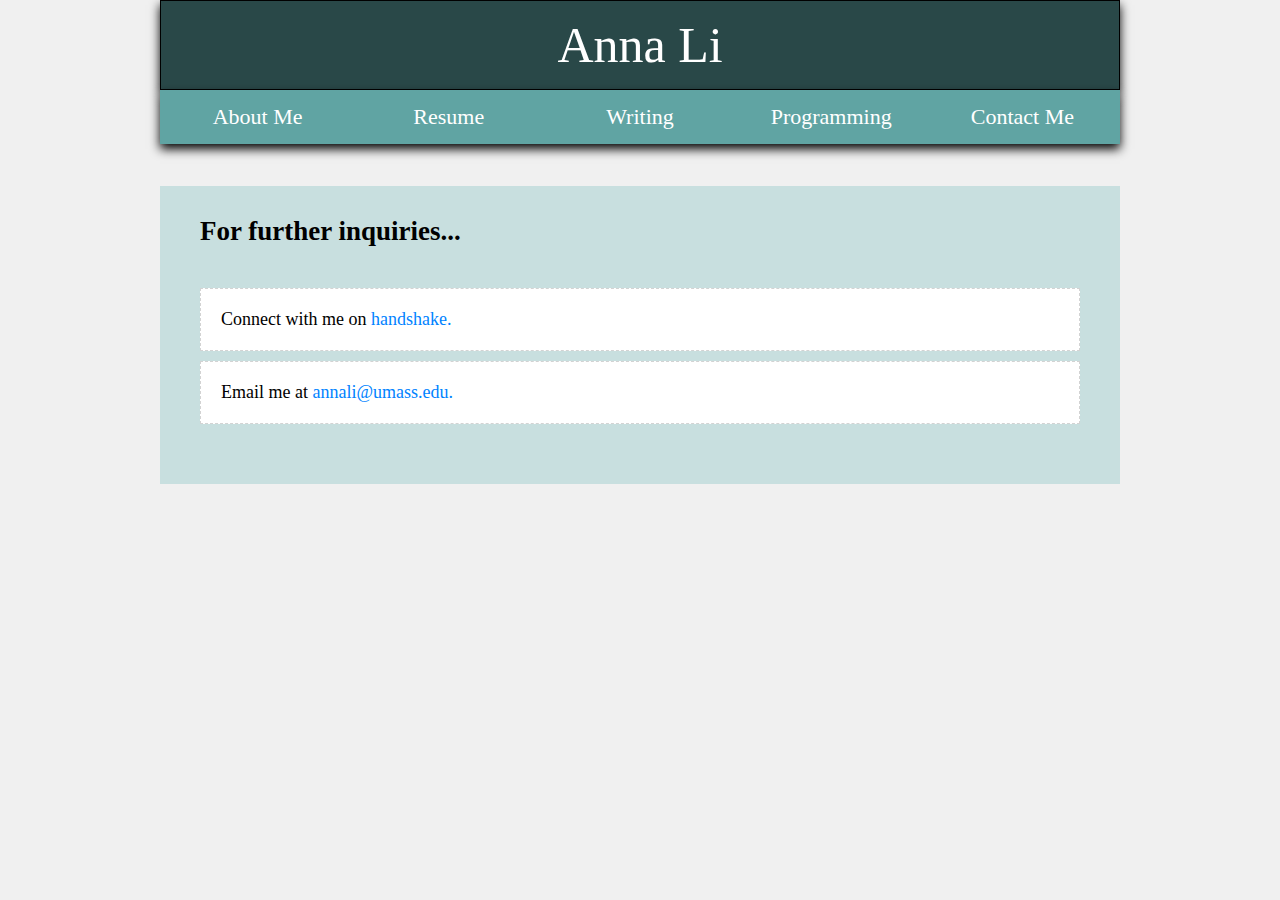
<file: Exercises/contact.html>
<!doctype html>
<html lang="en">

<head>
     <title> Anna Li's Portfolio </title>
     <link href="css/portfoliocss.css" rel="stylesheet"/>
</head>

<body>
    <header> Anna Li </header>
        <nav>
            <ul class="navgrid">
                <li class="navlinks"> <a class="navtext" href="../index.html">About Me</a></li>
                <li class="navlinks"> <a class="navtext" href="resume.html">Resume</a></li>
                <li class="navlinks"> <a class="navtext" href="writing.html">Writing</a></li>
                <li class="navlinks"> <a class="navtext" href="programming.html">Programming</a></li>
                <li class="navlinks"> <a class="navtext" href="contact.html">Contact Me</a></li>
            </ul>
        </nav>
    
    <br>
    <br>
    
    <main>
        <h2>For further inquiries...</h2>
        <br>
            <p class="indent">Connect with me on <a href="https://umass.joinhandshake.com/stu/users/13362245" target="_blank">handshake.</a></p>

            <p class="indent">Email me at <a href="mailto:annali@umass.edu">annali@umass.edu.</a></p> 
    </main>
    
</body>
</html>
</file>
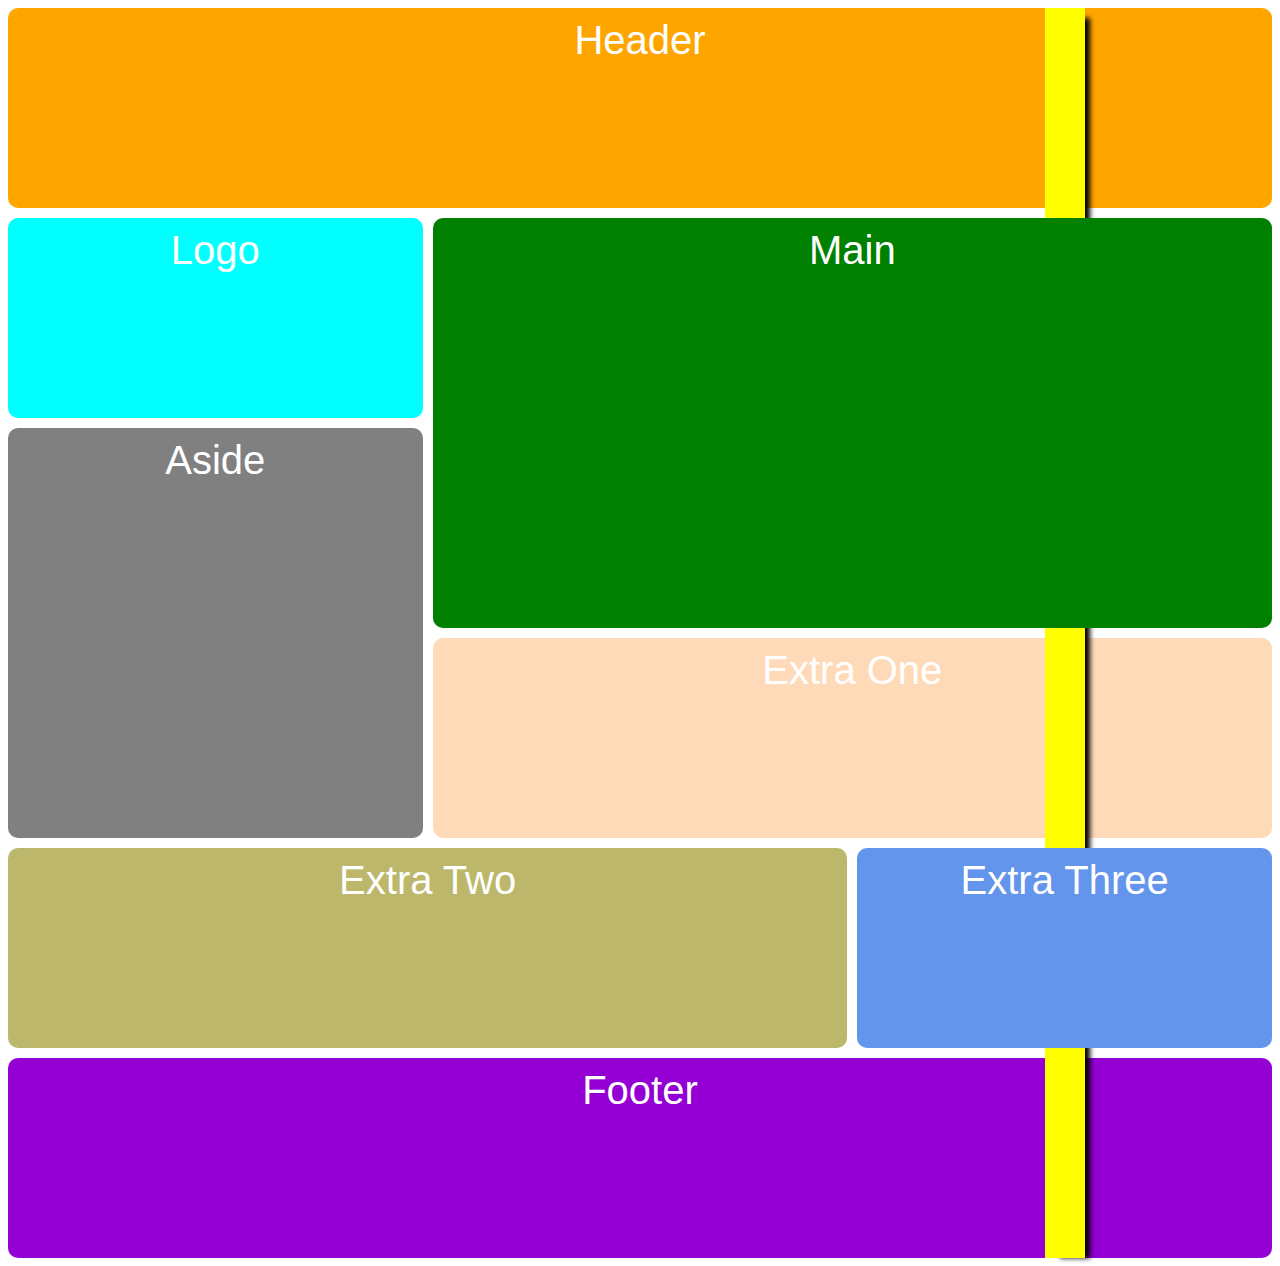
<file: Exercises/grid.html>
<!doctype html>
<html lang="en-US">
    
<head>
    <title>Grid!!!</title>
    <link href="css/gridcss.css" rel="stylesheet"/>
</head>

<body>
    <div class="gridwrapper">
        <header>Header</header>
        <div class="logo">Logo</div>
        <main>Main</main>
        <aside>Aside</aside>
        <section class="extraone">Extra One</section>
        <section class="extratwo">Extra Two</section>
        <section class="extrathree">Extra Three</section>
        <footer>Footer</footer>
        <div class="fancy"></div>
    </div>
</body>

</html>
</file>
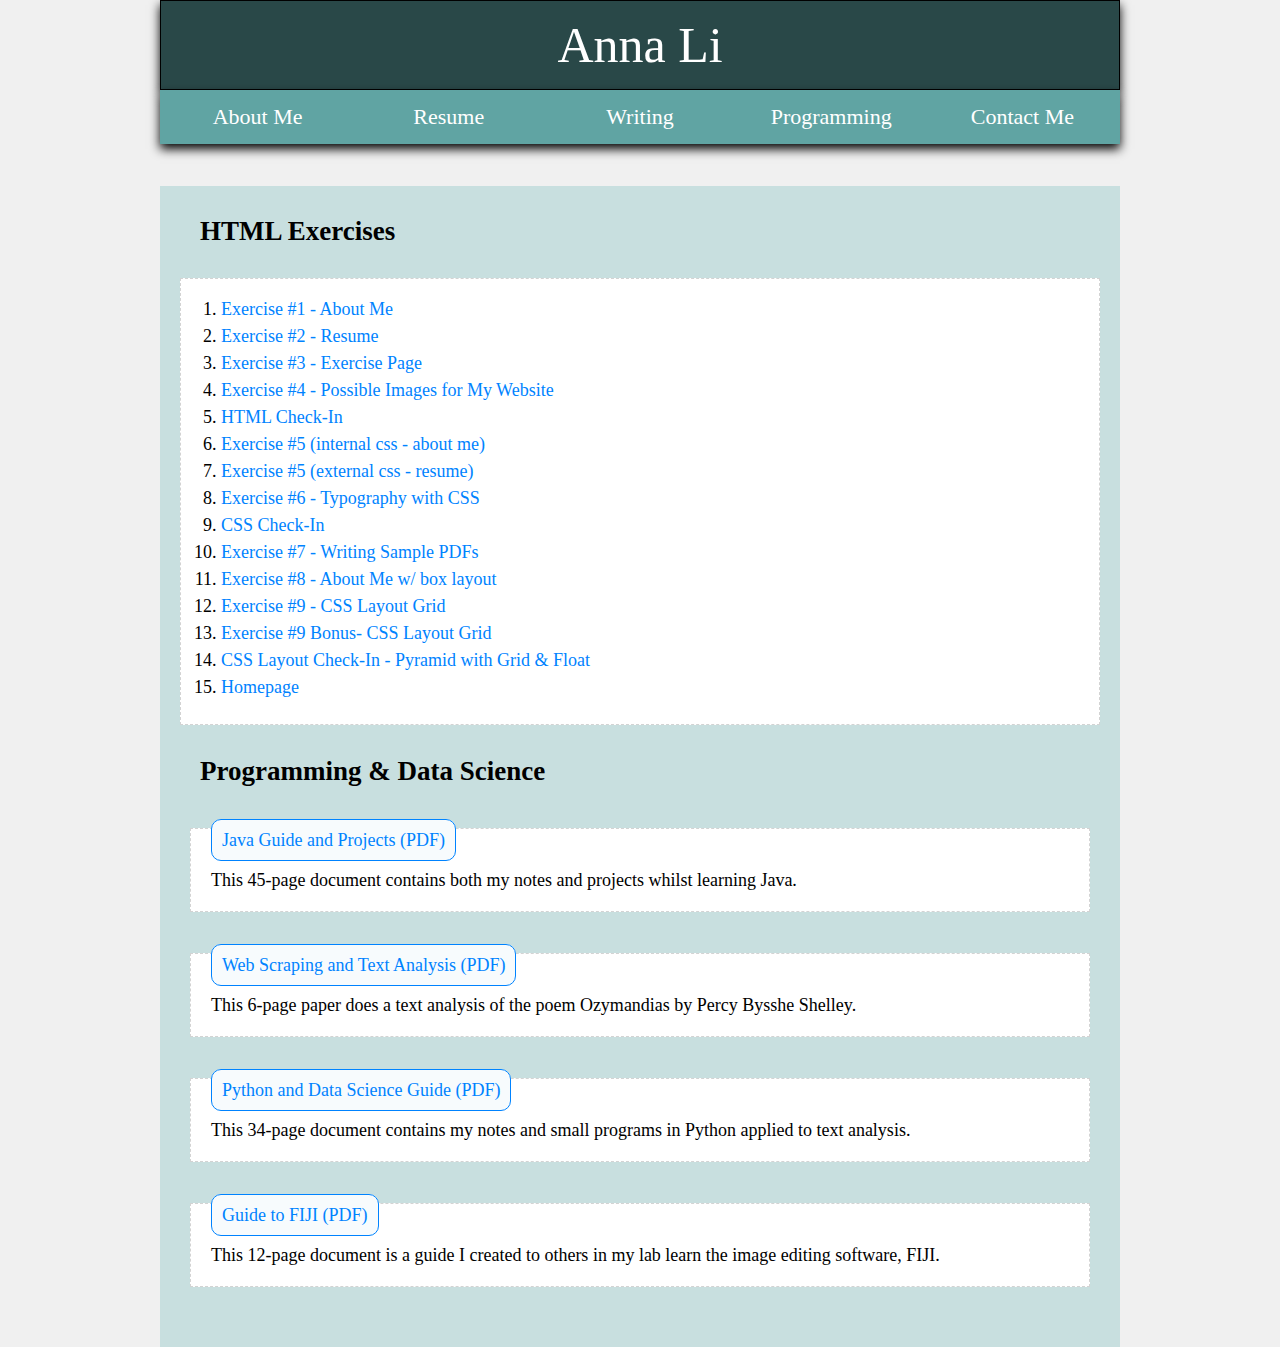
<file: Exercises/programming.html>
<!doctype html>
<html lang="en">

<head>
     <title> Anna Li's Portfolio </title>
     <link href="css/portfoliocss.css" rel="stylesheet"/>
</head>

<body>
    <header> Anna Li </header>
        <nav>
            <ul class="navgrid">
                <li class="navlinks"> <a class="navtext" href="../index.html">About Me</a></li>
                <li class="navlinks"> <a class="navtext" href="resume.html">Resume</a></li>
                <li class="navlinks"> <a class="navtext" href="writing.html">Writing</a></li>
                <li class="navlinks"> <a class="navtext" href="programming.html">Programming</a></li>
                <li class="navlinks"> <a class="navtext" href="contact.html">Contact Me</a></li>
            </ul>
        </nav>
    
    <br>
    <br>
    
    <main>
        <h2>HTML Exercises</h2>
        <br>
            <ol class="writingblurb">  
                <li><a href="exercise1.html" target="_blank">Exercise #1 - About Me</a></li>
                <li><a href="exercise2.html" target="_blank">Exercise #2 - Resume</a></li>
                <li><a href="index.html" target="_blank">Exercise #3 - Exercise Page </a></li>
                <li><a href="exercise4.html" target="_blank">Exercise #4 - Possible Images for My Website</a></li>
                <li><a href="htmlcheckin.html" target="_blank"> HTML Check-In</a></li>
                <li><a href="exercise5.html" target="_blank"> Exercise #5 (internal css - about me) </a></li>
                <li><a href="exercise5-resume.html" target="_blank"> Exercise #5 (external css - resume) </a></li>
                <li><a href="exercise6.html" target="_blank"> Exercise #6 - Typography with CSS </a></li>
                <li><a href="csscheckin.html" target="_blank"> CSS Check-In</a></li>
                <li><a href="exercise7.html" target="_blank"> Exercise #7 - Writing Sample PDFs</a></li>
                <li><a href="exercise8.html" target="_blank"> Exercise #8 - About Me w/ box layout</a></li>
                <li><a href="grid.html" target="_blank"> Exercise #9 - CSS Layout Grid</a></li>
                <li><a href="gridbonus.html" target="_blank"> Exercise #9 Bonus- CSS Layout Grid</a></li>
                <li><a href="csslayoutcheckin.html" target="_blank"> CSS Layout Check-In - Pyramid with Grid &amp; Float</a></li>
                <li><a href="../index.html" target="_blank"> Homepage</a></li>
            </ol>       
            <br>
        <h2>Programming &amp; Data Science</h2>
        <br>
            <p class="writingblurb"><a class="button" href="pdf/JavaGuide.pdf" target="_blank">Java Guide and Projects (PDF)</a><br> This 45-page document contains both my notes and projects whilst learning Java.</p><br>
            <p class="writingblurb"><a class="button" href="pdf/DS4.pdf" target="_blank">Web Scraping and Text Analysis (PDF)</a><br> This 6-page paper does a text analysis of the poem Ozymandias by Percy Bysshe Shelley.</p><br>
            <p class="writingblurb"><a class="button" href="pdf/PythonGuide.pdf" target="_blank">Python and Data Science Guide (PDF)</a><br> This 34-page document contains my notes and small programs in Python applied to text analysis.</p><br>
            <p class="writingblurb"><a class="button" href="pdf/FIJI_ImageJ.pdf" target="_blank">Guide to FIJI (PDF)</a><br> This 12-page document is a guide I created to others in my lab learn the image editing software, FIJI.</p>
    </main>
    
</body>
</html>
</file>
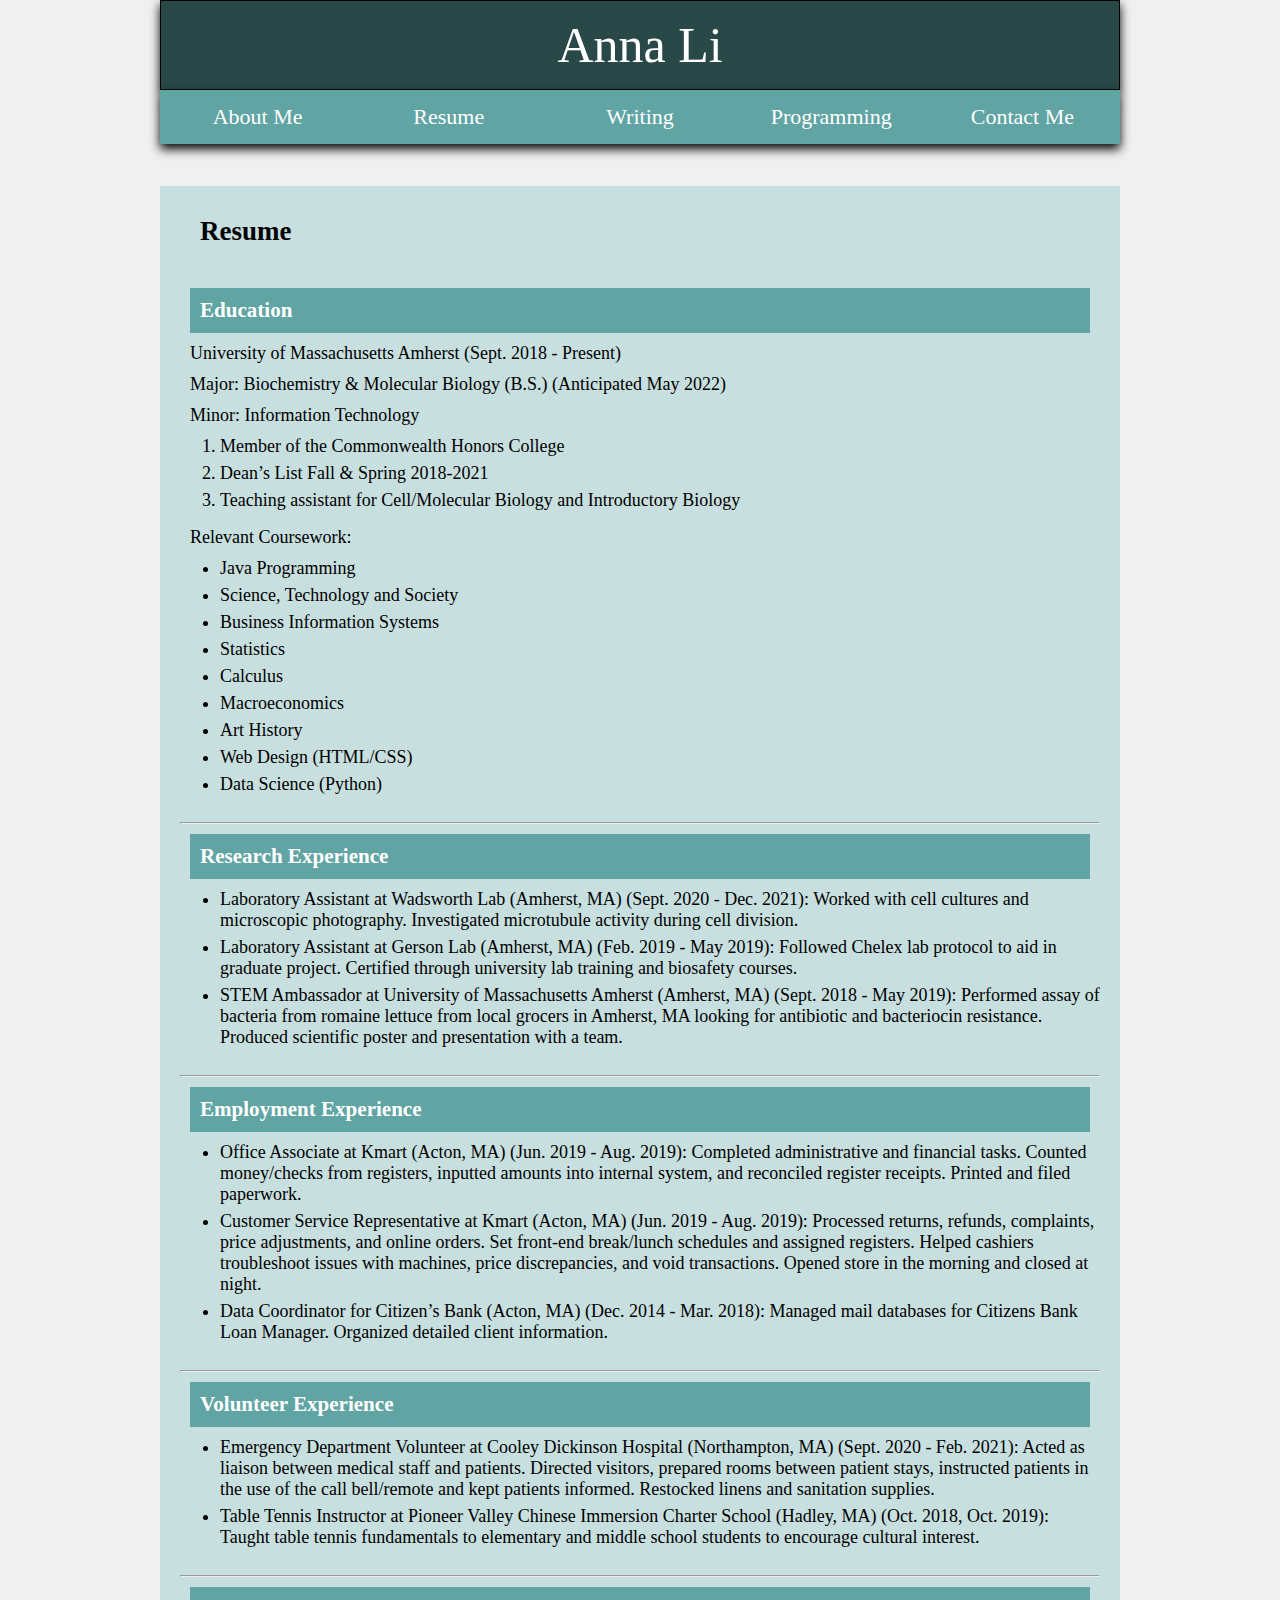
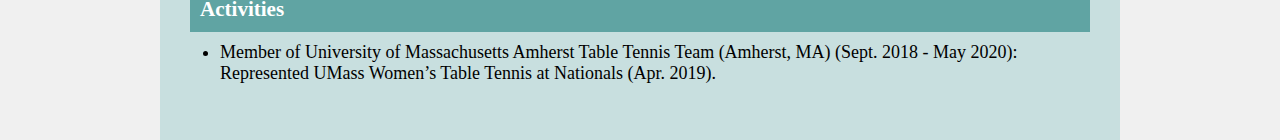
<file: Exercises/resume.html>
<!doctype html>
<html lang="en">

<head>
     <title> Anna Li's Portfolio </title>
     <link href="css/portfoliocss.css" rel="stylesheet"/>
</head>

<body>
    <header> Anna Li </header>
        <nav>
            <ul class="navgrid">
                <li class="navlinks"> <a class="navtext" href="../index.html">About Me</a></li>
                <li class="navlinks"> <a class="navtext" href="resume.html">Resume</a></li>
                <li class="navlinks"> <a class="navtext" href="writing.html">Writing</a></li>
                <li class="navlinks"> <a class="navtext" href="programming.html">Programming</a></li>
                <li class="navlinks"> <a class="navtext" href="contact.html">Contact Me</a></li>
            </ul>
        </nav>
    
    <br>
    <br>
    
    
    <main>
        <h2>Resume</h2>

        <br>

            <h3 class="resumeheader">Education</h3>

                <p>University of Massachusetts Amherst				                     (Sept. 2018 - Present)</p>
                <p>Major: Biochemistry &amp; Molecular Biology (B.S.)  			         (Anticipated May 2022)</p>
                <p>Minor: Information Technology </p>


                <ol>
                    <li>Member of the Commonwealth Honors College</li>
                    <li>Dean’s List Fall &amp; Spring 2018-2021</li>
                    <li>Teaching assistant for Cell/Molecular Biology and Introductory Biology</li>
                </ol>

                <p>Relevant Coursework:</p>
                    <ul>
                        <li> Java Programming</li>
                        <li> Science, Technology and Society</li>
                        <li>Business Information Systems</li>
                        <li>Statistics</li>
                        <li>Calculus</li>
                        <li>Macroeconomics</li>
                        <li>Art History</li>
                        <li>Web Design (HTML/CSS)</li>
                        <li>Data Science (Python)</li>
                    </ul>    

            <br>
            <hr>

            <h3 class="resumeheader">Research Experience</h3>

                <ul>
                    <li>Laboratory Assistant at Wadsworth Lab		               (Amherst, MA) (Sept. 2020 - Dec. 2021): 
                        Worked with cell cultures and microscopic photography. Investigated microtubule activity during cell division.</li> 
                    <li>Laboratory Assistant at Gerson Lab                         (Amherst, MA) (Feb. 2019 - May 2019):
                        Followed Chelex lab protocol to aid in graduate project. Certified through university lab training and biosafety courses. </li>
                    <li>STEM Ambassador at University of Massachusetts Amherst     (Amherst, MA) (Sept. 2018 - May 2019):
                        Performed assay of bacteria from romaine lettuce from local grocers in Amherst, MA looking for antibiotic and bacteriocin resistance. Produced scientific poster and presentation with a team. </li>
                </ul>

            <br>
            <hr>		       

            <h3 class="resumeheader">Employment Experience</h3>

                <ul>
                    <li>Office Associate at Kmart 									(Acton, MA) (Jun. 2019 - Aug. 2019): 					Completed administrative and financial tasks. Counted money/checks from registers, inputted amounts into internal     system, and reconciled register receipts. Printed and filed paperwork.</li>
                    <li>Customer Service Representative at Kmart					(Acton, MA) (Jun. 2019 - Aug. 2019): 
                        Processed returns, refunds, complaints, price adjustments, and online orders. Set front-end break/lunch schedules and assigned registers. Helped cashiers troubleshoot issues with machines, price discrepancies, and void transactions. Opened store in the morning and closed at night.</li>
                    <li>Data Coordinator for Citizen’s Bank 						(Acton, MA) (Dec. 2014 - Mar. 2018): 
                        Managed mail databases for Citizens Bank Loan Manager. Organized detailed client information.</li>
                </ul>

            <br>
            <hr>

            <h3 class="resumeheader">Volunteer Experience</h3>

                <ul>
                    <li>Emergency Department Volunteer at Cooley Dickinson Hospital			(Northampton, MA) (Sept. 2020 - Feb. 2021): 	Acted as liaison between medical staff and patients. Directed visitors, prepared rooms between patient stays,         instructed patients in the use of the call bell/remote and kept patients informed. Restocked linens and sanitation     supplies.</li>  

                    <li>Table Tennis Instructor at Pioneer Valley Chinese Immersion Charter School    (Hadley, MA) (Oct. 2018, Oct. 2019): 
                        Taught table tennis fundamentals to elementary and middle school students to encourage cultural interest.</li>
                </ul>

            <br>
            <hr>

            <h3 class="resumeheader">Activities</h3>

                <ul>
                    <li>Member of University of Massachusetts Amherst Table Tennis Team	          (Amherst, MA) (Sept. 2018 - May 2020): 
                        Represented UMass Women’s Table Tennis at Nationals (Apr. 2019).</li> 
                </ul>
    </main>
    
    
    
    
    
    
</body>
</html>
</file>
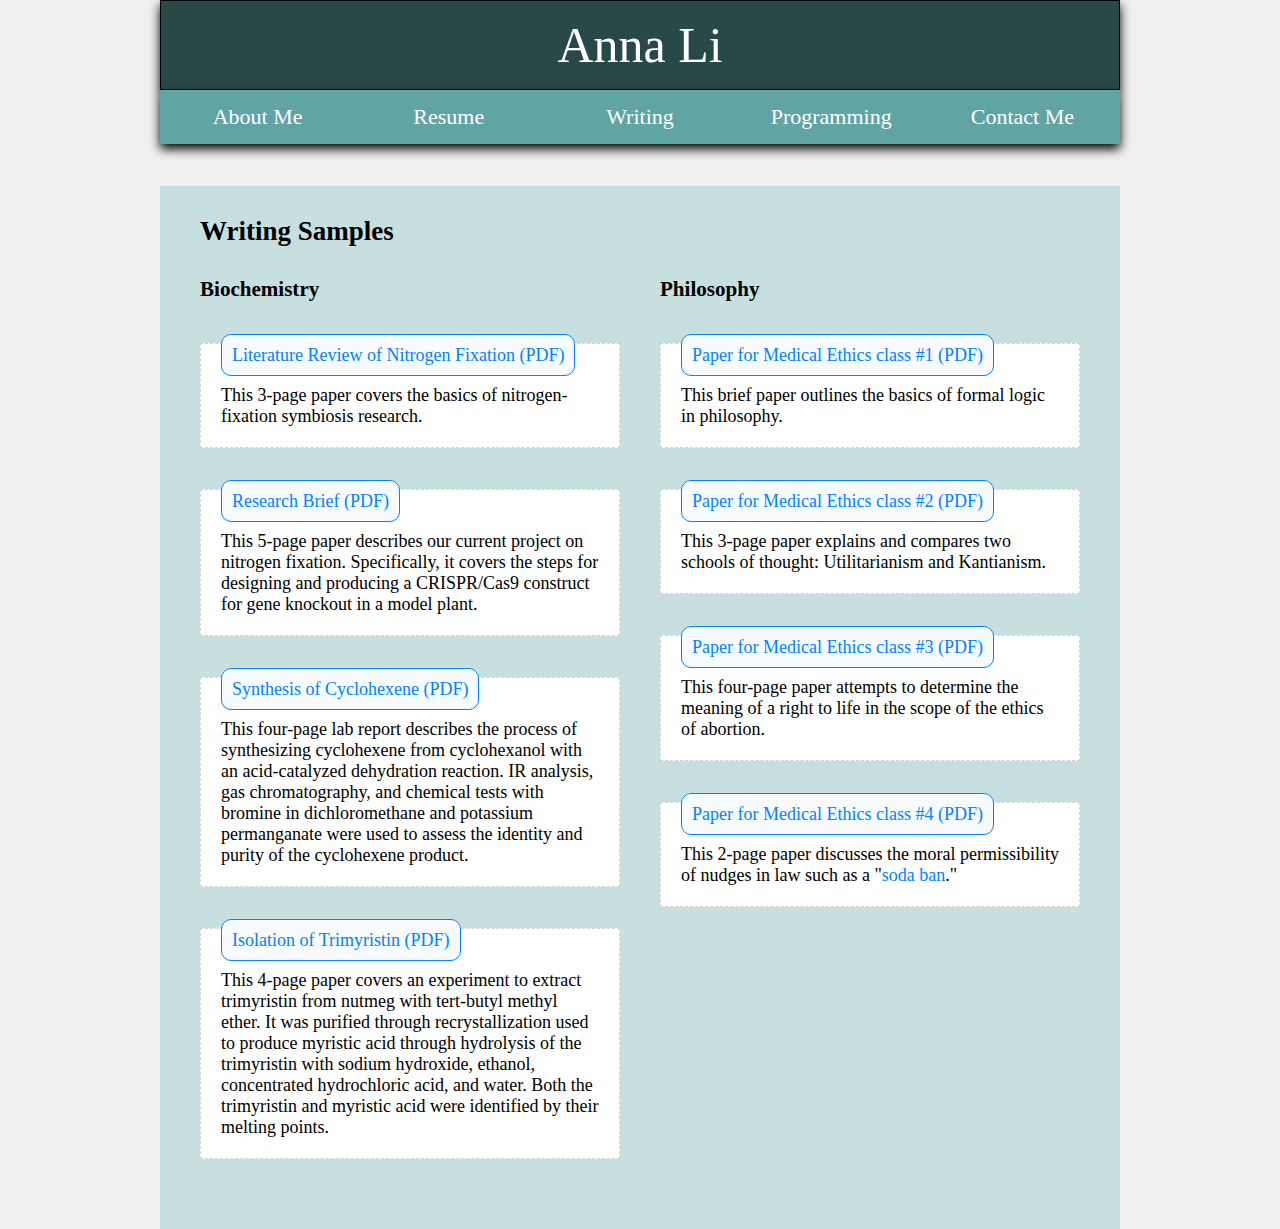
<file: Exercises/writing.html>
<!doctype html>
<html lang="en">

<head>
     <title> Anna Li's Portfolio </title>
     <link href="css/portfoliocss.css" rel="stylesheet"/>
</head>

<body>
    <header> Anna Li </header>
        <nav>
            <ul class="navgrid">
                <li class="navlinks"> <a class="navtext" href="../index.html">About Me</a></li>
                <li class="navlinks"> <a class="navtext" href="resume.html">Resume</a></li>
                <li class="navlinks"> <a class="navtext" href="writing.html">Writing</a></li>
                <li class="navlinks"> <a class="navtext" href="programming.html">Programming</a></li>
                <li class="navlinks"> <a class="navtext" href="contact.html">Contact Me</a></li>
            </ul>
        </nav>
    
    <br>
    <br>
    
    <main>
        <h2>Writing Samples</h2>  
            <div class="biochem">
                <h3>Biochemistry</h3>
                <br>
                    <p class="writingblurb"><a class="button" href="pdf/LiteratureReview.pdf" target="_blank">Literature Review of Nitrogen Fixation (PDF)</a><br> This 3-page paper covers the basics of nitrogen-fixation symbiosis research.</p><br>
                    <p class="writingblurb"><a class="button" href="pdf/ResearchBrief1.pdf" target="_blank">Research Brief (PDF)</a><br> This 5-page paper describes our current project on nitrogen fixation. Specifically, it covers the steps for designing and producing a CRISPR/Cas9 construct for gene knockout in a model plant.</p><br>
                    <p class="writingblurb"><a class="button" href="pdf/Cyclohexene_synthesis.pdf" target="_blank">Synthesis of Cyclohexene (PDF)</a><br> This four-page lab report describes the process of synthesizing cyclohexene from cyclohexanol with an acid-catalyzed dehydration reaction. IR analysis, gas chromatography, and chemical tests with bromine in dichloromethane and potassium permanganate were used to assess the identity and 
                    purity of the cyclohexene product.</p><br>
                    <p class="writingblurb"><a class="button" href="pdf/Trimyristin.pdf" target="_blank">Isolation of Trimyristin (PDF)</a><br> This 4-page paper covers an experiment to extract trimyristin from nutmeg with tert-butyl methyl ether. It was purified through recrystallization used to produce myristic acid through hydrolysis of the trimyristin with sodium hydroxide, ethanol, concentrated hydrochloric acid, and water. Both the trimyristin and myristic acid were identified by their melting points.</p>
            </div>

            <div class="philosophy">
                <h3>Philosophy</h3>
                <br>
                    <p class="writingblurb"><a class="button" href="pdf/MedicalEthicsLevelsAssignment1.pdf" target="_blank">Paper for Medical Ethics class #1 (PDF)</a><br> This brief paper outlines the basics of formal logic in philosophy.</p><br>
                    <p class="writingblurb"><a class="button" href="pdf/MedicalEthicsLevelsAssignment2.pdf" target="_blank">Paper for Medical Ethics class #2 (PDF)</a><br> This 3-page paper explains and compares two schools of thought: Utilitarianism and Kantianism.</p><br>
                    <p class="writingblurb"><a class="button" href="pdf/MedicalEthicsLevelsAssignment3.pdf" target="_blank">Paper for Medical Ethics class #3 (PDF)</a><br> This four-page paper attempts to determine the meaning of a right to life in the scope of the ethics of abortion.</p><br>
                    <p class="writingblurb"><a class="button" href="pdf/MedicalEthicsFinalPaper.pdf" target="_blank">Paper for Medical Ethics class #4 (PDF)</a><br> This 2-page paper discusses the moral permissibility of nudges in law such as a "<a href="https://www.washingtonpost.com/news/the-fix/wp/2013/03/11/the-new-york-city-soda-ban-explained/" target="_blank">soda ban</a>."</p>
            </div>

    </main>   
    
</body>
</html>
</file>
<file: Exercises/css/portfoliocss.css>
/*applies to all-----------------------------------*/
*{
    box-sizing: border-box;
    max-width: 960px;
    margin: auto;
    font-family: Cambria;
}

/*nav and header (applies to all pages)------------*/
header{
    background-color: #294848; 
    color: #ffffff;
    border: 1px solid black;
    padding: 15px;
    font-size: 50px;
    text-align: center;
    box-shadow: 0px 5px 10px black;
    font-family: Garamond;
}
h2{
    padding: 10px;
    font-family: Cambria;
    margin-left: 10px;
}
h3{
    padding: 10px;
}
.navgrid {
    display: grid;
    grid-template-columns: 1fr 1fr 1fr 1fr 1fr;
    text-align: center;
    margin: 0px;
}
nav ul li {
    list-style-type: none;
    display: inline;
    padding: 10px 0px;
    border: 2px solid #60a4a3;
}
nav ul {
    padding: 2px;
    background-color: #60a4a3;
    box-shadow: 0px 5px 10px black;
}
a.navtext:link {
    font-family: Garamond;
    text-decoration: none;
    font-size: 22px;
    color: white;
    padding: 10px;
    padding-right: 25px;
    padding-left: 25px;
}
a.navtext:visited {
    text-decoration: none;
    font-size: 22px;
    color: white;
}
li.navlinks:hover {
    border: 2px solid #006272;
    background-color: #66bbbb;
}

/*main and body------------------------------------*/
main{
    background-color: #c8dfdf;
    padding: 20px;
    padding-bottom: 50px;
    overflow: hidden;
}
body{
    font-size: 18px;
    background-color: #f0f0f0;
}
p{
    margin: 10px;
}

/*links--------------------------------------------*/
a:link {
    color:#0083ff;
    text-decoration:none;
}
a:visited {
    color:#8850ff;
}
a:hover {
    color: darkcyan;
    text-decoration:underline;
}

/*About Me-----------------------------------------*/
.tooltip {
    float:left;
    margin: 15px;
    position:relative;
}
.tooltip .tooltiptext {
    visibility: hidden;
    position: absolute;
    border-radius: 10px;
    background-color: #60a4a3;
    color: #fff;
    padding: 10px 7px;
    font-size: 15px;
}

.tooltip:hover .tooltiptext {
    visibility: visible;
}
.picone{
    padding: 10px;   
    grid-area: one;
    margin-bottom: -10px;
}
.pictwo{
    padding: 10px;   
    grid-area: two;
    margin-top: -10px;
}
.aboutmetext{
    padding: 10px;   
    grid-area: text;
    margin-right: 20px;
}
.gridwrapper {
    display: grid;
    grid-template-columns: 1fr 1fr 1fr 1fr 1fr;
    grid-template-areas:
        "one text text text text"
        "two text text text text";
}
/*Writing------------------------------------------*/
a.button:link {
    color: #0083ff;
    border: 1px solid #0083ff;
    background-color: #f7fbfd;
    padding: 10px;
    position:relative;
    bottom: 19px;
    border-radius: 10px;
    text-decoration: none;
}
a.button:visited {
    color:#8850ff;
    border: 1px solid #8850ff;
    background-color: #f8f4fb;
}
a.button:hover {
    color: darkcyan;
    border: 1px solid darkcyan;
    background-color: #f5fff5;
}
a.button:active {
    color: deepskyblue;
}
.writingblurb {
    border-style: dashed;
    border-width: 1px;
    border-color: lightgray;
    background-color: white;
    padding: 20px;
}

.biochem{
    width: 50%;
    float: left;
}
.philosophy{
    width: 50%;
    float: right;
}

.biochem{
    grid-area: biochem;
    padding: 10px;
}
.philosophy{
    grid-area: philosophy;
    padding: 10px;
}

/*Resume-------------------------------------------*/
.resumeheader{
    color: #ffffff;
    background-color: #60a4a3;
    padding: 10px;
    margin: 10px;
}

/*Programming--------------------------------------*/
/*see Writing for buttons*/
li{
    padding-bottom: 6px; 
}
ol.writingblurb{
    padding-left: 40px;
}
img{
    float:left;
    clear:left;
}
/*Contact me---------------------------------------*/
.indent{
    margin-left: 20px;
    margin-right: 20px;
    border-style: dashed;
    border-width: 1px;
    border-color: lightgray;
    background-color: white;
    padding: 20px;
}
</file>
<file: Exercises/css/gridcss.css>
header{
    background-color: orange;
    padding: 10px;
    border-radius: 10px;
    grid-area: header;
}
.logo{
    background-color: aqua;
    padding: 10px;
    border-radius: 10px;  
    grid-area: logo;
}
main{
    background-color: green;
    padding: 10px;
    border-radius: 10px; 
    grid-area: main;
 z-index: 1;
}
aside{
    background-color: gray;
    padding: 10px;
    border-radius: 10px;  
    grid-area: aside;
}
.extraone{
    background-color: peachpuff;
    padding: 10px;
    border-radius: 10px;   
    grid-area: extraone;
}
.extratwo{
    background-color: darkkhaki;
    padding: 10px;
    border-radius: 10px;  
    grid-area: extratwo;
}
.extrathree{
    background-color: cornflowerblue;
    padding: 10px;
    border-radius: 10px;    
    grid-area: extrathree;
 z-index: 1;
}
footer {
    background-color: darkviolet;
    padding: 10px;
    border-radius: 10px;
    grid-area: footer;
}
.gridwrapper {
    font-family: Arial;
    color: white;
    text-align: center;
    font-size: 40px;
    display: grid;
    grid-template-columns: 1fr 1fr 1fr;
    grid-auto-rows: minmax(200px, auto);
    grid-gap: 10px;
    grid-template-areas:
        "header header header"
        "logo main main"
        "aside main main"
        "aside extraone extraone"
        "extratwo extratwo extrathree"
        "footer footer footer";
}
.fancy {
    background-color: yellow;
    box-shadow: 10px 5px 5px -5px black;
    width: 40px;
    grid-column: 3/4;
    grid-row: 1/7;
    justify-self: center;
}
</file>
